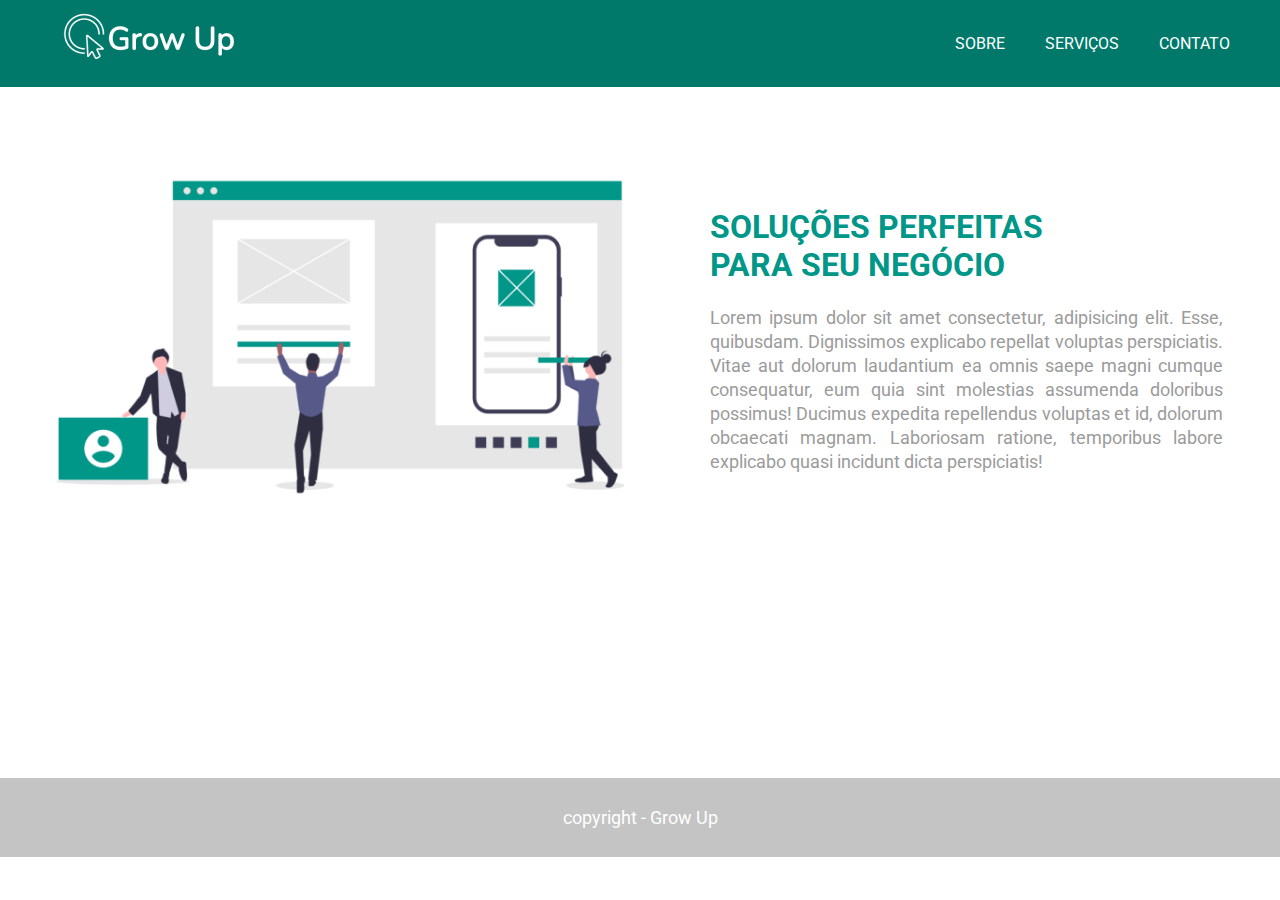
<file: index.html>
<!DOCTYPE html>
<html lang="pt-br">
<head>
    <meta charset="UTF-8">
    <meta http-equiv="X-UA-Compatible" content="IE=edge">
    <meta name="viewport" content="width=device-width, initial-scale=1.0">
    <title>Grow Up</title>
    <link rel="stylesheet" href="css/style.css">
</head>
<body>
    <header>
        <div class="container">
            <div class="logo">
                <img src="img/logo.png" alt="Grow Up">
            </div>
            <div class="menu">
                <ul>
                    <li><a href="sobre.html">SOBRE</a></li>
                    <li><a href="servicos.html">SERVIÇOS</a></li>
                    <li><a href="contato.html">CONTATO</a></li>
                </ul>
            </div>
        </div>
    </header>

    <section class="banner">
        <div class="container">
            <article class="img-banner">
                <img src="img/ilustracao-banner.png" alt="">
            </article>
            <article class="txt-banner"> 
                <h1>Soluções perfeitas <br> para seu negócio</h1>
                <p>Lorem ipsum dolor sit amet consectetur, adipisicing elit. Esse, quibusdam. Dignissimos explicabo repellat voluptas perspiciatis. Vitae aut dolorum laudantium ea omnis saepe magni cumque consequatur, eum quia sint molestias assumenda doloribus possimus! Ducimus expedita repellendus voluptas et id, dolorum obcaecati magnam. Laboriosam ratione, temporibus labore explicabo quasi incidunt dicta perspiciatis!</p>
            </article>
        </div>
    </section>

    <footer>
        <p>copyright - Grow Up</p>
    </footer>
        
</body>
</html>
</file>
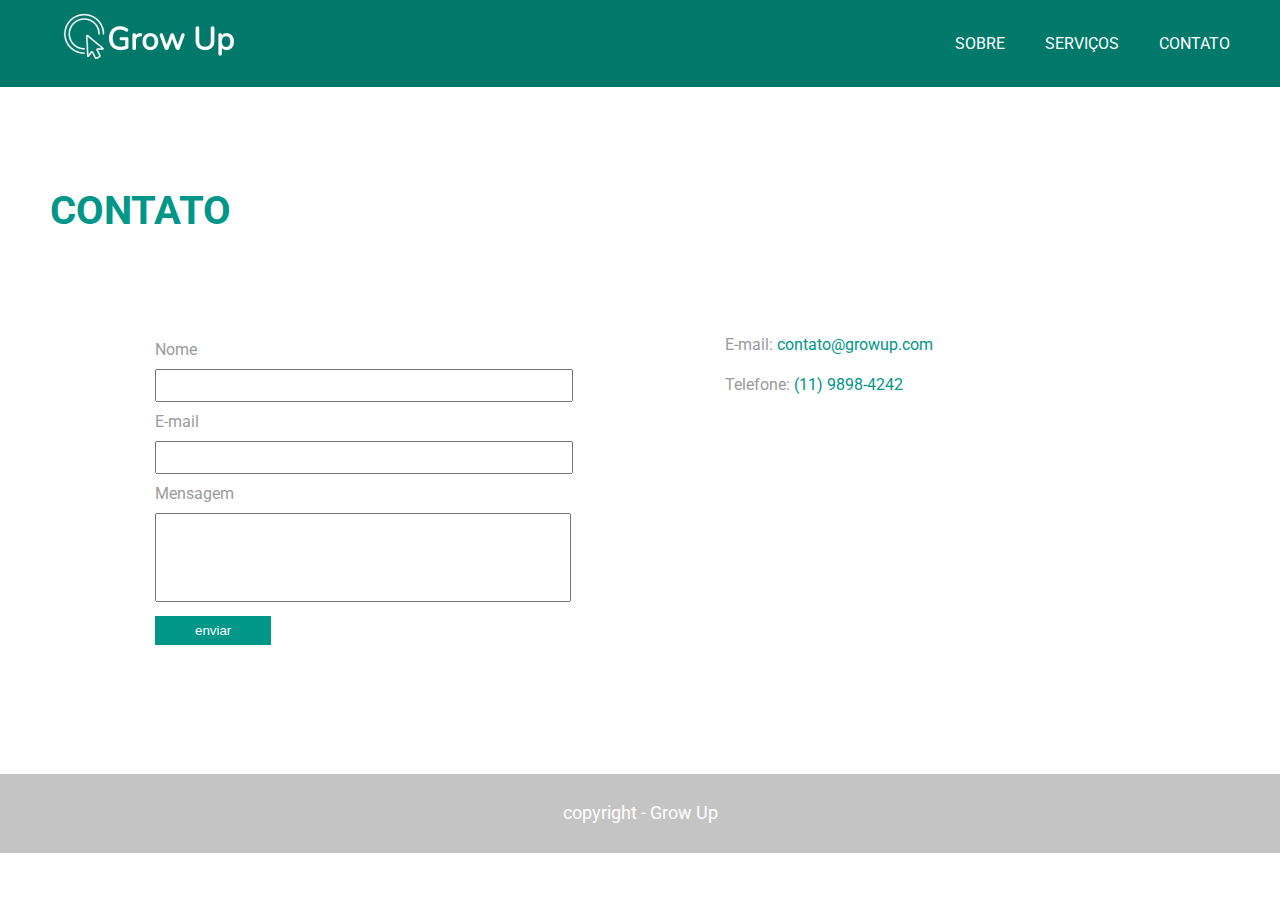
<file: contato.html>
<!DOCTYPE html>
<html lang="pt-br">
<head>
    <meta charset="UTF-8">
    <meta http-equiv="X-UA-Compatible" content="IE=edge">
    <meta name="viewport" content="width=device-width, initial-scale=1.0">
    <title>Grow Up - Contato</title>
    <link rel="stylesheet" href="css/style.css">
</head>
<body>
    <header>
        <div class="container">
            <div class="logo">
                <a href="index.html"><img src="img/logo.png" alt="Grow Up"></a>
            </div>
            <div class="menu">
                <ul>
                    <li><a href="sobre.html">SOBRE</a></li>
                    <li><a href="servicos.html">SERVIÇOS</a></li>
                    <li><a href="contato.html">CONTATO</a></li>
                </ul>
            </div>
        </div>
    </header>

    <div class="contact-title">
        <h1>CONTATO</h1>
    </div>
    
    <section class="contact-pg">
            <div class="form">
                <form>
                    <label for="name">Nome</label>
                    <input type="text" name="name" id="name">

                    <label for="email">E-mail</label>
                    <input type="email" name="email" id="email">

                    <label for="msg">Mensagem</label>
                    <textarea name="msg" id="msg"></textarea>

                    <button type="submit">enviar</button>
                </form>
            </div>

            <div class="contact">
                <p>E-mail: <a href="mailto:contato@growup.com">contato@growup.com</a></p>
                <p>Telefone: <a href="tel:1198984242">(11) 9898-4242</a></p>

                <iframe src="https://www.google.com/maps/embed?pb=!1m18!1m12!1m3!1d3658.0052674891053!2d-46.77263297289283!3d-23.532312955042375!2m3!1f0!2f0!3f0!3m2!1i1024!2i768!4f13.1!3m3!1m2!1s0x94ce50ab7feb4519%3A0x739f0ddb0439cf94!2sDigital%20House%20Brasil!5e0!3m2!1spt-BR!2sbr!4v1628803384556!5m2!1spt-BR!2sbr" width="400" height="300" style="border:0;" allowfullscreen="" loading="lazy"></iframe>

            </div>
    </section>

    <footer>
        <p>copyright - Grow Up</p>
    </footer>
</body>
</html>
</file>
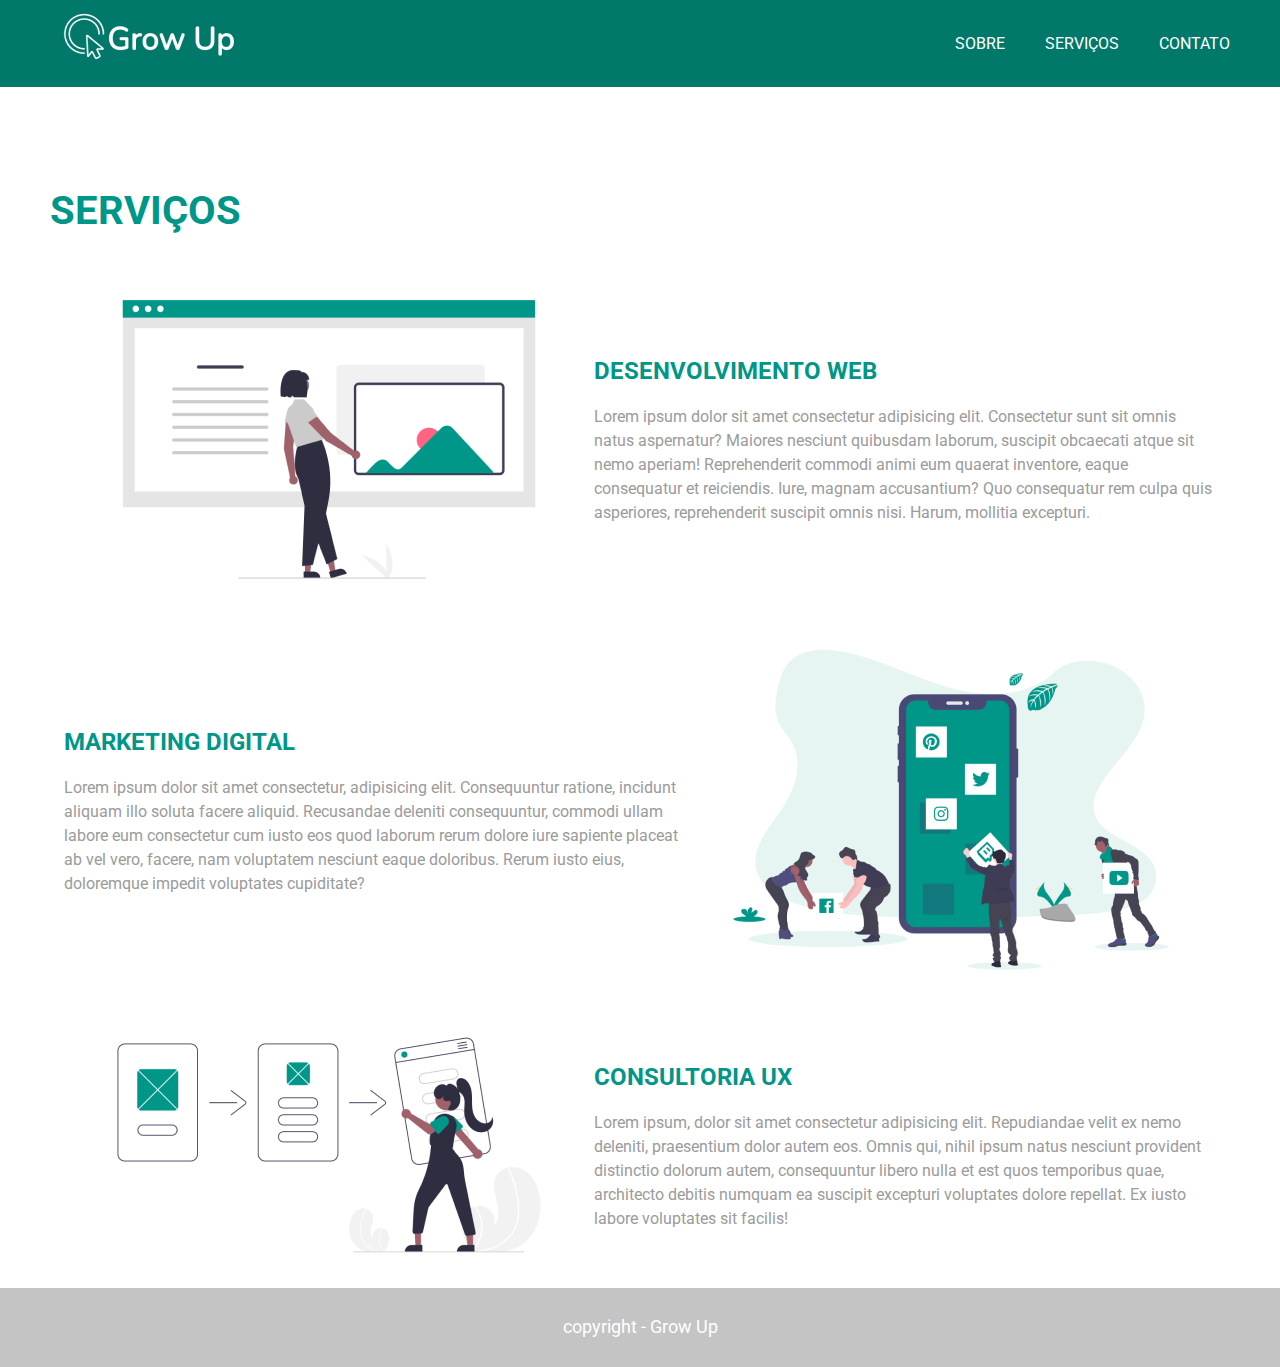
<file: servicos.html>
<!DOCTYPE html>
<html lang="pt-br">
<head>
    <meta charset="UTF-8">
    <meta http-equiv="X-UA-Compatible" content="IE=edge">
    <meta name="viewport" content="width=device-width, initial-scale=1.0">
    <title>Grow Up - Serviços</title>
    <link rel="stylesheet" href="css/style.css">
</head>
<body>
    <header>
        <div class="container">
            <div class="logo">
                <a href="index.html"><img src="img/logo.png" alt="Grow Up"></a>
            </div>
            <div class="menu">
                <ul>
                    <li><a href="sobre.html">SOBRE</a></li>
                    <li><a href="servicos.html">SERVIÇOS</a></li>
                    <li><a href="contato.html">CONTATO</a></li>
                </ul>
            </div>
        </div>
    </header>

    <div class="container">
        <section class="services">
            <h1 class="services-title">SERVIÇOS</h1>
            
            <div class="services-dev">
            <img src="img/ilustra-dev.png" alt="desenvolvimento web">
            <div>
                <h2>Desenvolvimento Web</h2>
                <p>Lorem ipsum dolor sit amet consectetur adipisicing elit. Consectetur sunt sit omnis natus aspernatur? Maiores nesciunt quibusdam laborum, suscipit obcaecati atque sit nemo aperiam! Reprehenderit commodi animi eum quaerat inventore, eaque consequatur et reiciendis. Iure, magnam accusantium? Quo consequatur rem culpa quis asperiores, reprehenderit suscipit omnis nisi. Harum, mollitia excepturi.</p>
            </div>
            </div>
            
            <div class="services-mkt">
                <div>
                    <h2>Marketing Digital</h2>
                    <p>Lorem ipsum dolor sit amet consectetur, adipisicing elit. Consequuntur ratione, incidunt aliquam illo soluta facere aliquid. Recusandae deleniti consequuntur, commodi ullam labore eum consectetur cum iusto eos quod laborum rerum dolore iure sapiente placeat ab vel vero, facere, nam voluptatem nesciunt eaque doloribus. Rerum iusto eius, doloremque impedit voluptates cupiditate?</p>
                </div>
                <img src="img/ilustra-marketing.png" alt="marketing digital">
            </div>
            
            <div class="services-ux">
                <img src="img/ilustra-ux.png" alt="consultoria ux">
                <div>
                    <h2>Consultoria UX</h2>
                    <p>Lorem ipsum, dolor sit amet consectetur adipisicing elit. Repudiandae velit ex nemo deleniti, praesentium dolor autem eos. Omnis qui, nihil ipsum natus nesciunt provident distinctio dolorum autem, consequuntur libero nulla et est quos temporibus quae, architecto debitis numquam ea suscipit excepturi voluptates dolore repellat. Ex iusto labore voluptates sit facilis!</p>
                </div>
            </div>
                
        </section>
    </div>


    <footer>
        <p>copyright - Grow Up</p>
    </footer>
</body>
</html>
</file>
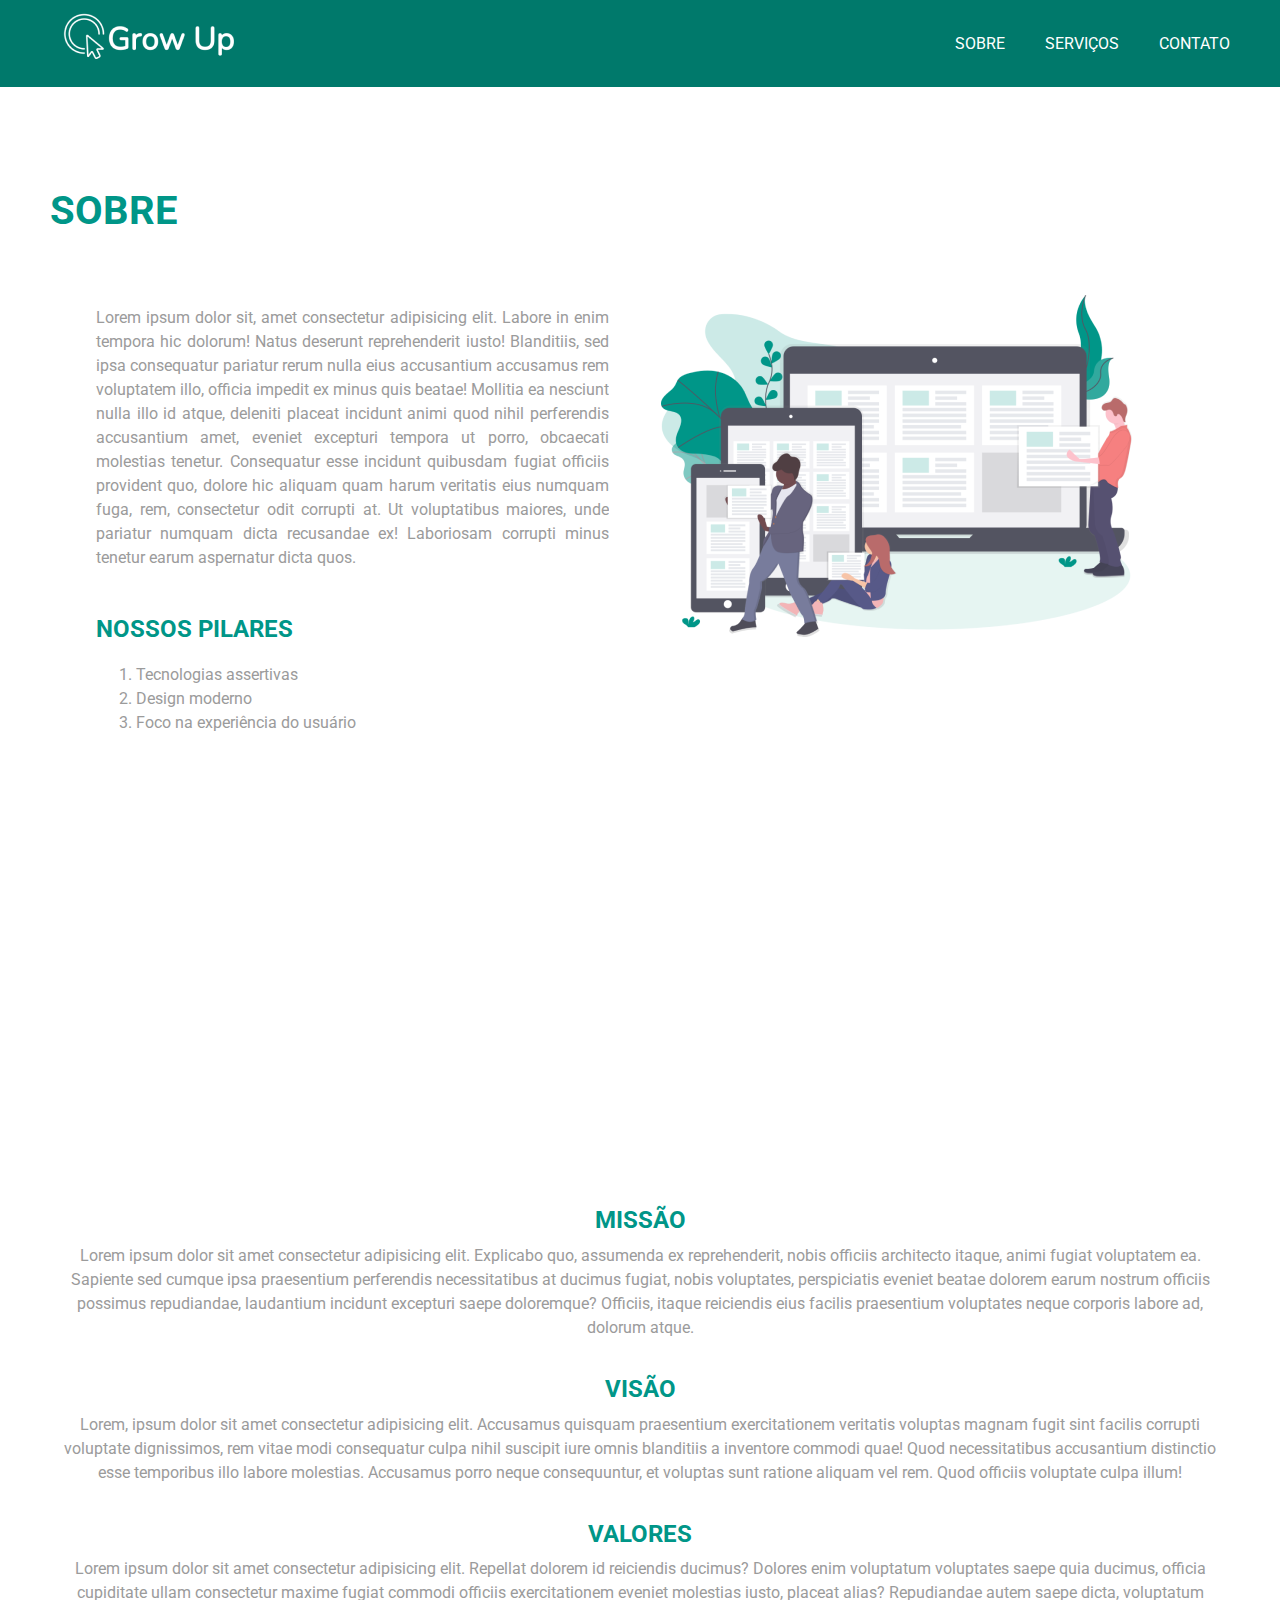
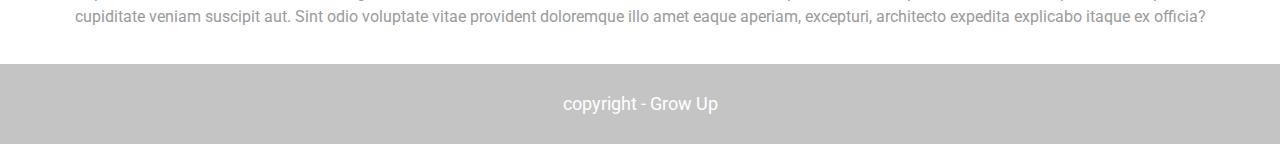
<file: sobre.html>
<!DOCTYPE html>
<html lang="pt-br">
<head>
    <meta charset="UTF-8">
    <meta http-equiv="X-UA-Compatible" content="IE=edge">
    <meta name="viewport" content="width=device-width, initial-scale=1.0">
    <title>Grow Up- Sobre</title>
    <link rel="stylesheet" href="css/style.css">
</head>
<body>
    <header>
        <div class="container">
            <div class="logo">
                <a href="index.html"><img src="img/logo.png" alt="Grow Up"></a>
            </div>
            <div class="menu">
                <ul>
                    <li><a href="sobre.html">SOBRE</a></li>
                    <li><a href="servicos.html">SERVIÇOS</a></li>
                    <li><a href="contato.html">CONTATO</a></li>
                </ul>
            </div>
        </div>
    </header>

    <div class="container">
        <h1 class="about-title">SOBRE</h1>
        <section class="about">
            <article class="about-text">
                <p>Lorem ipsum dolor sit, amet consectetur adipisicing elit. Labore in enim tempora hic dolorum! Natus deserunt reprehenderit iusto! Blanditiis, sed ipsa consequatur pariatur rerum nulla eius accusantium accusamus rem voluptatem illo, officia impedit ex minus quis beatae! Mollitia ea nesciunt nulla illo id atque, deleniti placeat incidunt animi quod nihil perferendis accusantium amet, eveniet excepturi tempora ut porro, obcaecati molestias tenetur. Consequatur esse incidunt quibusdam fugiat officiis provident quo, dolore hic aliquam quam harum veritatis eius numquam fuga, rem, consectetur odit corrupti at. Ut voluptatibus maiores, unde pariatur numquam dicta recusandae ex! Laboriosam corrupti minus tenetur earum aspernatur dicta quos.</p>
                <h2>NOSSOS PILARES</h2>
                <ol>
                    <li>Tecnologias assertivas</li>
                    <li>Design moderno</li>
                    <li>Foco na experiência do usuário</li>
                </ol>
            </article>
            <article class="about-img">
                    <img src="img/ilustra-sobre.png" alt="">
            </article>     
        </section>

        <section class="video">
            <iframe width="560" height="315" src="https://www.youtube.com/embed/PTDgP3BDPIU" title="YouTube video player" frameborder="0" allow="accelerometer; autoplay; clipboard-write; encrypted-media; gyroscope; picture-in-picture" allowfullscreen></iframe>
        </section>

        <section class="concepts">
            <h2>missão</h2>
            <p>Lorem ipsum dolor sit amet consectetur adipisicing elit. Explicabo quo, assumenda ex reprehenderit, nobis officiis architecto itaque, animi fugiat voluptatem ea. Sapiente sed cumque ipsa praesentium perferendis necessitatibus at ducimus fugiat, nobis voluptates, perspiciatis eveniet beatae dolorem earum nostrum officiis possimus repudiandae, laudantium incidunt excepturi saepe doloremque? Officiis, itaque reiciendis eius facilis praesentium voluptates neque corporis labore ad, dolorum atque.</p>
            <h2>visão</h2>
            <p>Lorem, ipsum dolor sit amet consectetur adipisicing elit. Accusamus quisquam praesentium exercitationem veritatis voluptas magnam fugit sint facilis corrupti voluptate dignissimos, rem vitae modi consequatur culpa nihil suscipit iure omnis blanditiis a inventore commodi quae! Quod necessitatibus accusantium distinctio esse temporibus illo labore molestias. Accusamus porro neque consequuntur, et voluptas sunt ratione aliquam vel rem. Quod officiis voluptate culpa illum!</p>
            <h2>VALORES</h2>
            <p>Lorem ipsum dolor sit amet consectetur adipisicing elit. Repellat dolorem id reiciendis ducimus? Dolores enim voluptatum voluptates saepe quia ducimus, officia cupiditate ullam consectetur maxime fugiat commodi officiis exercitationem eveniet molestias iusto, placeat alias? Repudiandae autem saepe dicta, voluptatum cupiditate veniam suscipit aut. Sint odio voluptate vitae provident doloremque illo amet eaque aperiam, excepturi, architecto expedita explicabo itaque ex officia?</p>
        </section>

    </div>





    <footer>
        <p>copyright - Grow Up</p>
    </footer>
    
</body>
</html>
</file>
<file: css/style.css>
@import url('https://fonts.googleapis.com/css2?family=Roboto:ital,wght@0,100;0,300;0,400;0,500;0,700;0,900;1,100;1,300;1,400;1,500;1,700;1,900&display=swap');


/****** GENERAL ******/
body{
    font-family: 'Roboto', sans-serif;
    color: #9B9B9B;
    margin: 0;
}
p{
    line-height: 1.5rem;
}
.container{
    max-width: 100%;
    margin: 0 auto;

}
/****** HEADER ******/
header{
    background-color: #00796B;
    color: #FFFFFF;
    font-weight: 400;
    width: 100%;
    margin-bottom: 43px;

}
header .container{
    display: flex;
    justify-content: space-between;
    align-items: center;
    margin:  0 50px;
}
header ul{
    list-style-type: none;
    margin: 0;
    padding: 0;

    display: flex;
    gap: 40px;
}
header ul a{
    color: #FFFFFF;
    text-decoration: none;
}


/****** FOOTER ******/
footer{
    background-color: #C4C4C4;
    color: #FFFFFF;
    font-size: 1.1rem;
    text-align: center;
    padding: 10px;
    /* margin-top: 90px; */

    /* position: relative;
    bottom: -60px;
    width: 100%; */
}


/****** MAIN CONTENT INDEX ******/
section.banner{
    min-height: 72vh
}
section.banner .container{
    display: flex;
    justify-content: center;
    align-items:center;
    gap: 10px;
    margin: 0 auto;
    
}
section.banner article h1{
    color: #009688;
    text-transform: uppercase;
    /* usado pois meu teclado nao aceita maiusculas acentuadas */
    font-size: 2rem;
}
section.banner article p{
    color: #9B9B9B;
    font-size: 1.1rem;
    width: 90%;
    text-align: justify;
    
}
section.banner article img{
    width: 700px
}

/****** MAIN CONTENT "SOBRE" ******/
section.about{
    width: 85%;
    margin: 0px auto 50px auto;

    display: flex;
}
.container .about-title,
section.about h2{
    color: #009688
}
.container .about-title{
    font-size: 2.5rem;
    margin-left: 50px;
    margin-top: 100px;
}
section.about p{
    margin: 45px 0;
    text-align: justify;
}
section.about ol{
    line-height: 1.5rem;
}
section.video{
    display: flex;
    justify-content: center;
    margin-bottom: 50px;
    margin: 70px 0;
}
section.concepts{
    text-align: center;
    width: 90%;
    margin: 0 auto;
}
section.concepts h2{
    color: #009688;
    text-transform: uppercase;
}
section.concepts p{
    margin: -10px 0 35px 0;
}

/****** MAIN CONTENT "SERVIÇOS" ******/
.container .services-title{
    font-size: 2.5rem;
    margin-left: 50px;
    margin-top: 100px;
}
.container .services h1,
.container .services h2{
    color: #009688
}
.container .services-dev,
.container .services-mkt,
.container .services-ux{
    display: flex;
    justify-content: center;
    align-items: center;
    width: 90%;
    margin: 0 auto;
}
.container .services-dev{
    margin-top: 20px;
}
.container .services-mkt{
    flex-direction: row-inverse;
}
.services h2{
    text-transform: uppercase;
}

/****** MAIN CONTENT "CONTATOS" ******/
section.contact-pg{
    min-height: 57vh;
}
.contact-title h1{
    color: #009688;
    font-size: 2.5rem;
    margin-left: 50px;
    margin-top: 100px;
}
.form button{
    padding: 7px 40px;
    color: #FFFFFF;
    background-color: #009688;
    border: none;
}
.form form{
    width: 400px;
    max-width: 100%;
    margin: 0 auto;
    padding-bottom: 50px;
}
.form form input,
.form form textarea{
    width: 100%;
    padding: 7px;
    resize: none;
    margin: 10px 0;
}
.form form textarea{
    padding-bottom: 50px;
}
.contact a,
.contact a:visited{
    text-decoration: none;
    color: #009688;
}
.contact-pg{
    display:flex;
    justify-content: space-around;
    margin: 0 70px;
    align-items: center;
}
</file>
